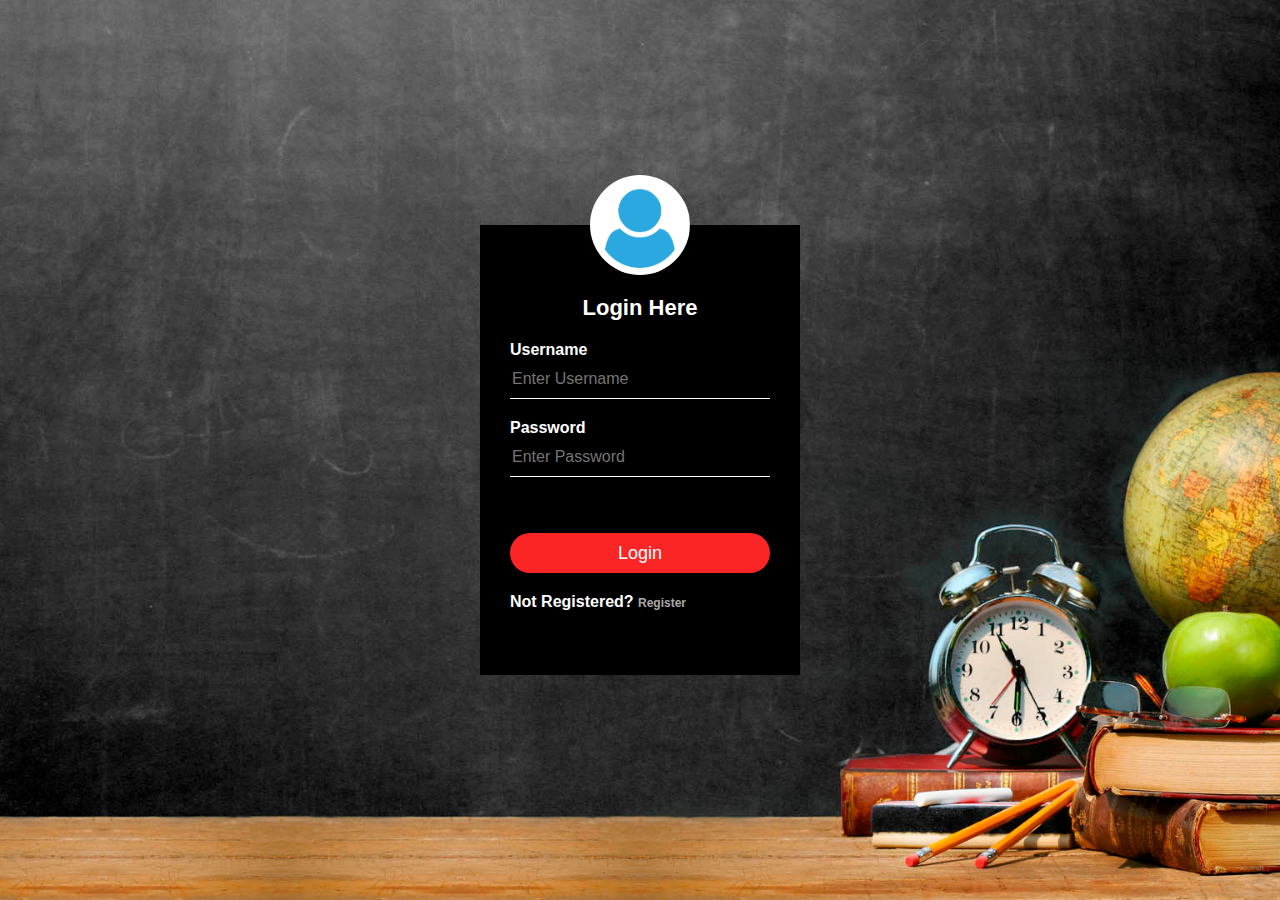
<file: index.html>
<html>
<head>
<title>Login Form</title>
	<link rel="stylesheet" type="text/css" href="style.css">
<body>
	<div class= "LoginBox">
	<img src="avatar.png" class="avatar">
		<h1>Login Here</h1>
		<form name="f1" action= "home.html" onsubmit = "return validation()" >
			<p>Username</p>
			<input type="text" id="user" name="user" placeholder="Enter Username">
			<p>Password</p>
			<input type="password" id ="pass" name="pass" placeholder="Enter Password">
			<br>
			<br>
			<br>
			<input type="submit" name="" value="Login">
			<p class="message">Not Registered? <a href="register.html">Register</a>
			</p>
		</form>
	
	</div>
	<script>  
            function validation()  
            {  
                var id=document.f1.user.value;  
                var ps=document.f1.pass.value;  
                if(id.length=="" && ps.length=="") {  
                    alert("User Name and Password fields are empty");  
                    return false;  
                }  
                else  
                {  
                    if(id.length=="") {  
                        alert("User Name is empty");  
                        return false;  
                    }   
                    if (ps.length=="") {  
                    alert("Password field is empty");  
                    return false;  
                    }  
                }                             
            }  
        </script> 

</body>

</head>
</html>
</file>
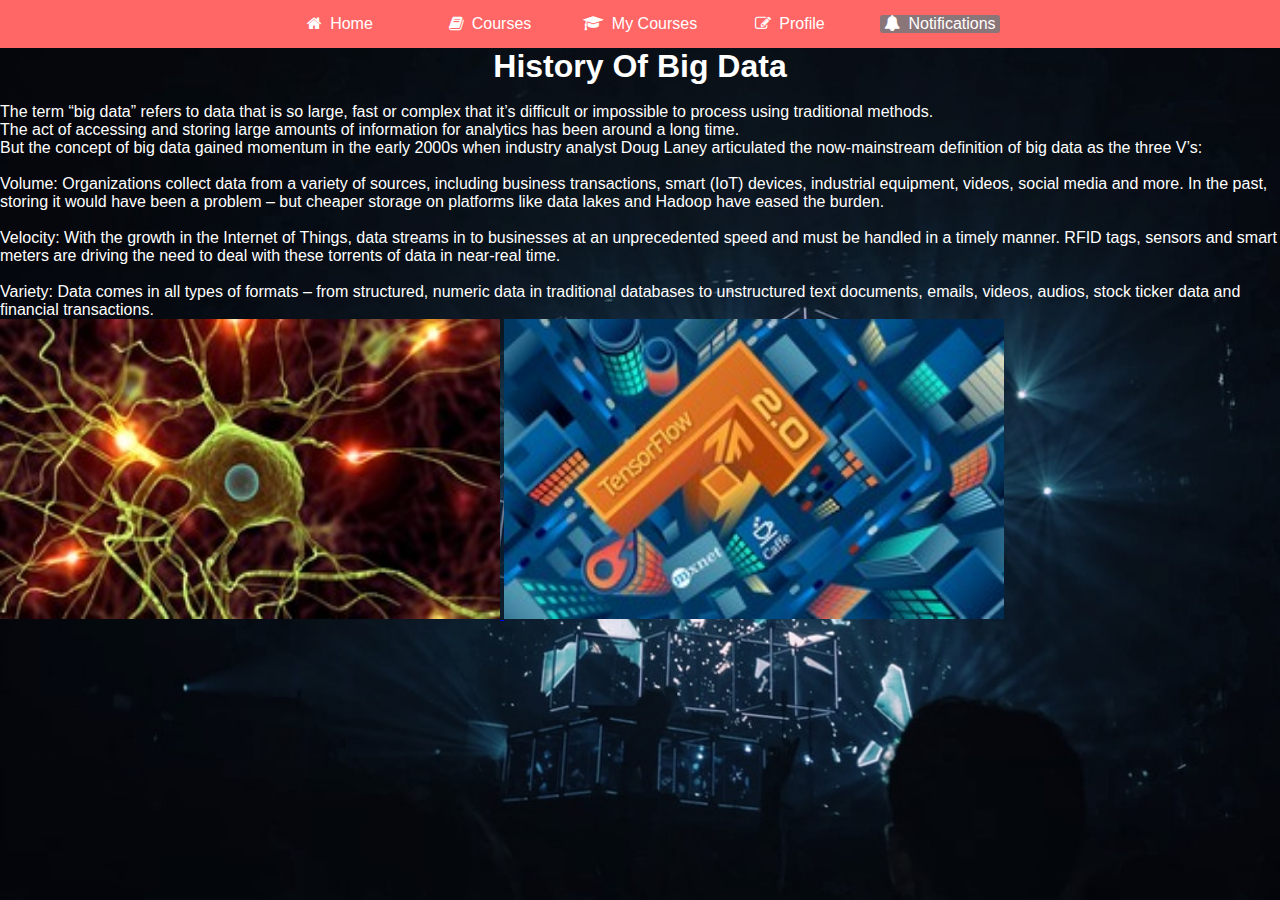
<file: bigdata.html>
<html>
<head>
<title>Drop-down Menu design - Notification</title>
<link rel="stylesheet" href="datascience.css">
<link rel="stylesheet" href="https://stackpath.bootstrapcdn.com/font-awesome/4.7.0/css/font-awesome.min.css">
</head>
<body>
    <div class="menu-bar">
<ul>
<li><a href="home.html"><i class="fa fa-home"></i>Home</a></li>
<li><a href="course.html"><i class="fa fa-book"></i>Courses</a>
    <div class="sub-menu-1">
 <ul>
          <li class="hover-me"><a href="bigdata.html">Big Data</a><i class="fa fa-angle-right"></i>
 <div class="sub-menu-2">
   <ul>
 <li><a href="datascience.html">Data Science</a></li>
              <li><a href="#">Algorithms and Techniques</a></li>  
 </ul>
</div>
 </li>
          <li class="hover-me"><a href="#">Internet of Things</a><i class="fa fa-angle-right"></i>
 <div class="sub-menu-2">
   <ul>
 <li><a href="#">Embedded Systems</a></li>
              <li><a href="#">Wireless Sensor Networks</a></li>  
 </ul>
</div>
   </li>
          <li class="hover-me"><a href="#">Artificial Intelligence</a><i class="fa fa-angle-right"></i>
 <div class="sub-menu-2">
   <ul>
 <li><a href="#">Machine Learning</a></li>
              <li><a href="#">Deep Learning</a></li>  
   </ul>
      </div>
 </li>
      </ul>
</div>
</li>
<li><a href="mycourse.html"><i class="fa fa-graduation-cap"></i>My Courses</a>
  <div class="sub-menu-1">
 <ul>
          <li><a href="#">Students Enrolled Course</a></li>
      </ul>
</div>
</li>
<li><a href="profile.html"><i class="fa fa-edit"></i>Profile</a>
    <div class="sub-menu-1">
 <ul>
          <li><a href="#">Edit Profile</a></li>
      </ul>
</div>
</li>
<li class="active"><a href="notification.html"><i class="fa fa-bell"></i>Notifications</a></li>
</ul>
</div>
<h1 class="data">History Of Big Data</h1><br>
<p class="para">The term “big data” refers to data that is so large, fast or complex that it’s difficult or impossible to process using traditional methods. <br>
The act of accessing and storing large amounts of information for analytics has been around a long time.<br> But the concept of big data gained momentum in the early 
2000s when industry analyst Doug Laney articulated the now-mainstream definition of big data as the three V’s:<br>
<br>
Volume: Organizations collect data from a variety of sources, including business transactions, smart (IoT) devices, industrial equipment, videos, social media
 and more. In the past, storing it would have been a problem – but cheaper storage on platforms like data lakes and Hadoop have eased the burden.<br>
<br>
Velocity: With the growth in the Internet of Things, data streams in to businesses at an unprecedented speed and must be handled in a timely manner.
 RFID tags, sensors and smart meters are driving the need to deal with these torrents of data in near-real time.<br>
 <br>
 Variety: Data comes in all types of formats – from structured, numeric data in traditional databases to unstructured text documents,
 emails, videos, audios, stock ticker data and financial transactions.<br>

 <a href="#"><img src="img1.jpg" width="500" height="300">      <img src="img2.jpg" width="500" height="300"></a></p>
</body>
</html>
</file>
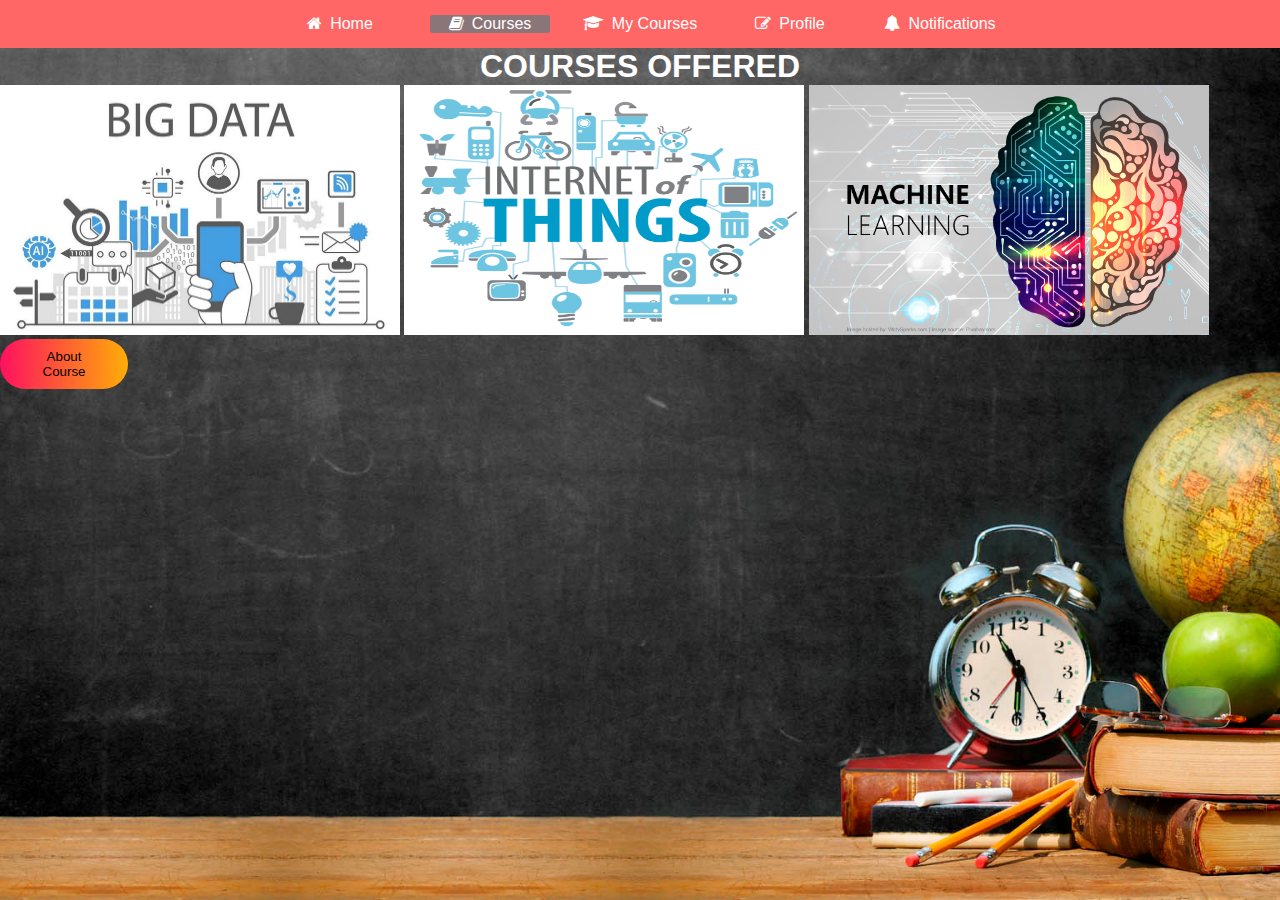
<file: course.html>
<html>
<head>
<title>Drop-down Menu design - Notification</title>
<link rel="stylesheet" href="secon.css">
<link rel="stylesheet" href="https://stackpath.bootstrapcdn.com/font-awesome/4.7.0/css/font-awesome.min.css">
</head>
<body>
    <div class="menu-bar">
<ul>
<li><a href="home.html"><i class="fa fa-home"></i>Home</a></li>
<li class="active"><a href="course.html"><i class="fa fa-book"></i>Courses</a>
    <div class="sub-menu-1">
 <ul>
          <li class="hover-me"><a href="bigdata.html">Big Data</a><i class="fa fa-angle-right"></i>
 <div class="sub-menu-2">
   <ul>
 <li><a href="datascience.html">Data Science</a></li>
              <li><a href="#">Algorithms and Techniques</a></li>  
 </ul>
</div>
 </li>
          <li class="hover-me"><a href="#">Internet of Things</a><i class="fa fa-angle-right"></i>
 <div class="sub-menu-2">
   <ul>
 <li><a href="#">Embedded Systems</a></li>
              <li><a href="#">Wireless Sensor Networks</a></li>  
 </ul>
</div>
   </li>
          <li class="hover-me"><a href="#">Artificial Intelligence</a><i class="fa fa-angle-right"></i>
 <div class="sub-menu-2">
   <ul>
 <li><a href="#">Machine Learning</a></li>
              <li><a href="#">Deep Learning</a></li>  
   </ul>
      </div>
 </li>
      </ul>
</div>
</li>
<li><a href="mycourse.html"><i class="fa fa-graduation-cap"></i>My Courses</a>
  <div class="sub-menu-1">
 <ul>
          <li><a href="#">Students Enrolled Course</a></li>
      </ul>
</div>
</li>
<li><a href="profile.html"><i class="fa fa-edit"></i>Profile</a>
    <div class="sub-menu-1">
 <ul>
          <li><a href="#">Edit Profile</a></li>
      </ul>
</div>
</li>
<li><a href="notification.html"><i class="fa fa-bell"></i>Notifications</a></li>
</ul>
</div>
<h1 class="crse">COURSES OFFERED</h1>
            
<a href = "bigdata.html"><img src="bigdata1.jpeg" width="400" height="250"></a>                         <a href = "#"><img src="iot.png" width="400" height="250"></a>                        <a href = "#"><img src="ml.jpeg" width="400" height="250"></a> 
<button type="submit" class="submit-btn" action="bigdata.html">About Course</button>           


</body>
</html>
</file>
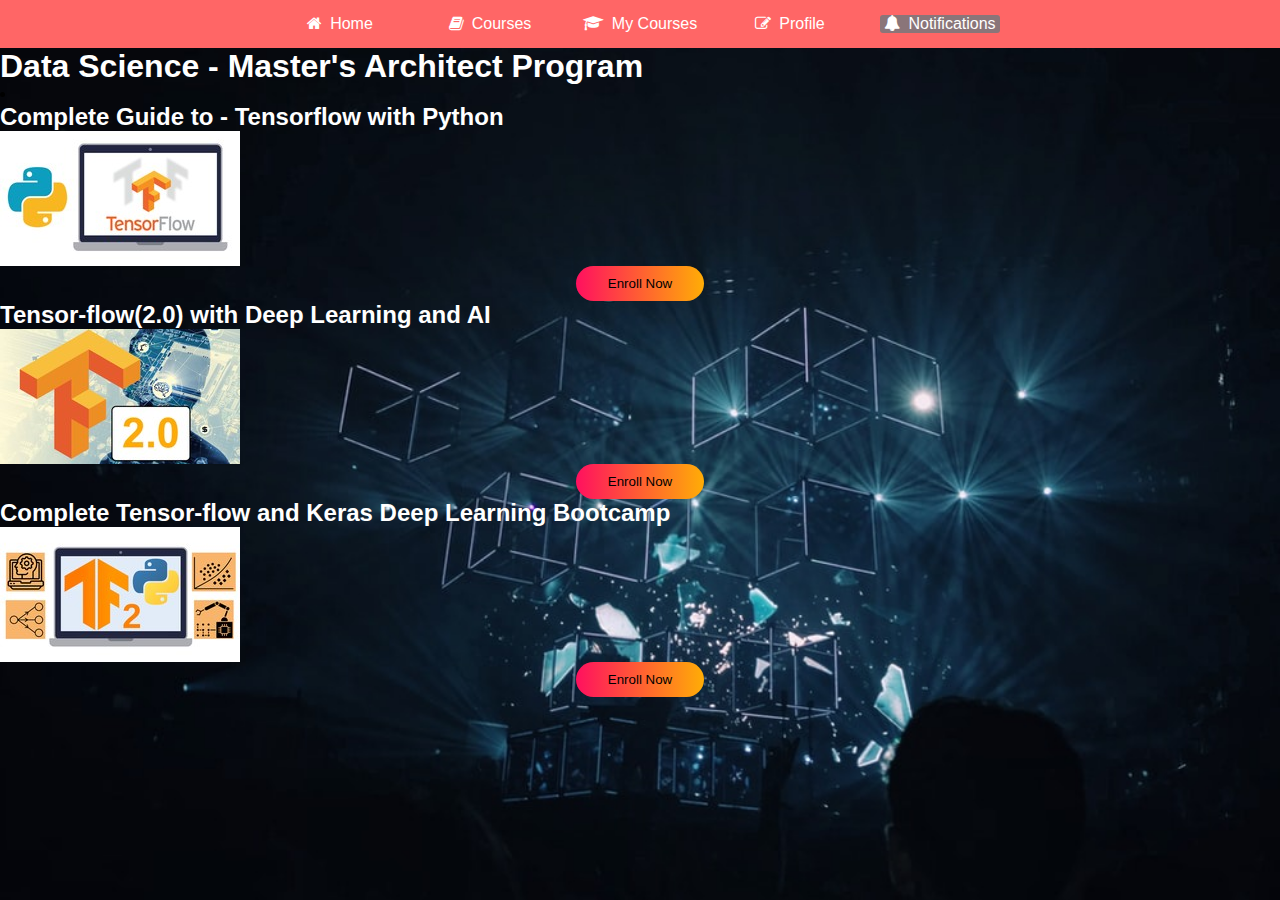
<file: datascience.html>
<html>
<head>
<title>Drop-down Menu design - Notification</title>
<link rel="stylesheet" href="datascience.css">
<link rel="stylesheet" href="https://stackpath.bootstrapcdn.com/font-awesome/4.7.0/css/font-awesome.min.css">
</head>
<body>
    <div class="menu-bar">
<ul>
<li><a href="home.html"><i class="fa fa-home"></i>Home</a></li>
<li><a href="course.html"><i class="fa fa-book"></i>Courses</a>
    <div class="sub-menu-1">
 <ul>
          <li class="hover-me"><a href="bigdata.html">Big Data</a><i class="fa fa-angle-right"></i>
 <div class="sub-menu-2">
   <ul>
 <li class = "datascience"><a href="datascience.html">Data Science</a></li>
              <li><a href="#">Algorithms and Techniques</a></li>  
 </ul>
</div>
 </li>
          <li class="hover-me"><a href="#">Internet of Things</a><i class="fa fa-angle-right"></i>
 <div class="sub-menu-2">
   <ul>
 <li><a href="#">Embedded Systems</a></li>
              <li><a href="#">Wireless Sensor Networks</a></li>  
 </ul>
</div>
   </li>
          <li class="hover-me"><a href="#">Artificial Intelligence</a><i class="fa fa-angle-right"></i>
 <div class="sub-menu-2">
   <ul>
 <li><a href="#">Machine Learning</a></li>
              <li><a href="#">Deep Learning</a></li>  
   </ul>
      </div>
 </li>
      </ul>
</div>
</li>
<li><a href="mycourse.html"><i class="fa fa-graduation-cap"></i>My Courses</a>
  <div class="sub-menu-1">
 <ul>
          <li><a href="#">Students Enrolled Course</a></li>
      </ul>
</div>
</li>
<li><a href="profile.html"><i class="fa fa-edit"></i>Profile</a>
    <div class="sub-menu-1">
 <ul>
          <li><a href="#">Edit Profile</a></li>
      </ul>
</div>
</li>
<li class="active"><a href="notification.html"><i class="fa fa-bell"></i>Notifications</a></li>
</ul>
</div>
<h1 class="ds">Data Science - Master's Architect Program</h1>
	<li>
		<ol class = "ds">
			<h2>Complete Guide to - Tensorflow with Python</h2>
			<a href="#"><img src="python.jpg"></a>
			<button type="submit" class="submit-btn">Enroll Now</button>
			<h2>Tensor-flow(2.0) with Deep Learning and AI</h2>
			<a href="#"><img src="2.0.jpg"></a>
			<button type="submit" class="submit-btn">Enroll Now</button>
			<h2>Complete Tensor-flow and Keras Deep Learning Bootcamp</h2>
			<a href="#"><img src="keras.jpg"></a>
			<button type="submit" class="submit-btn">Enroll Now</button>
			





</body>
</html>
</file>
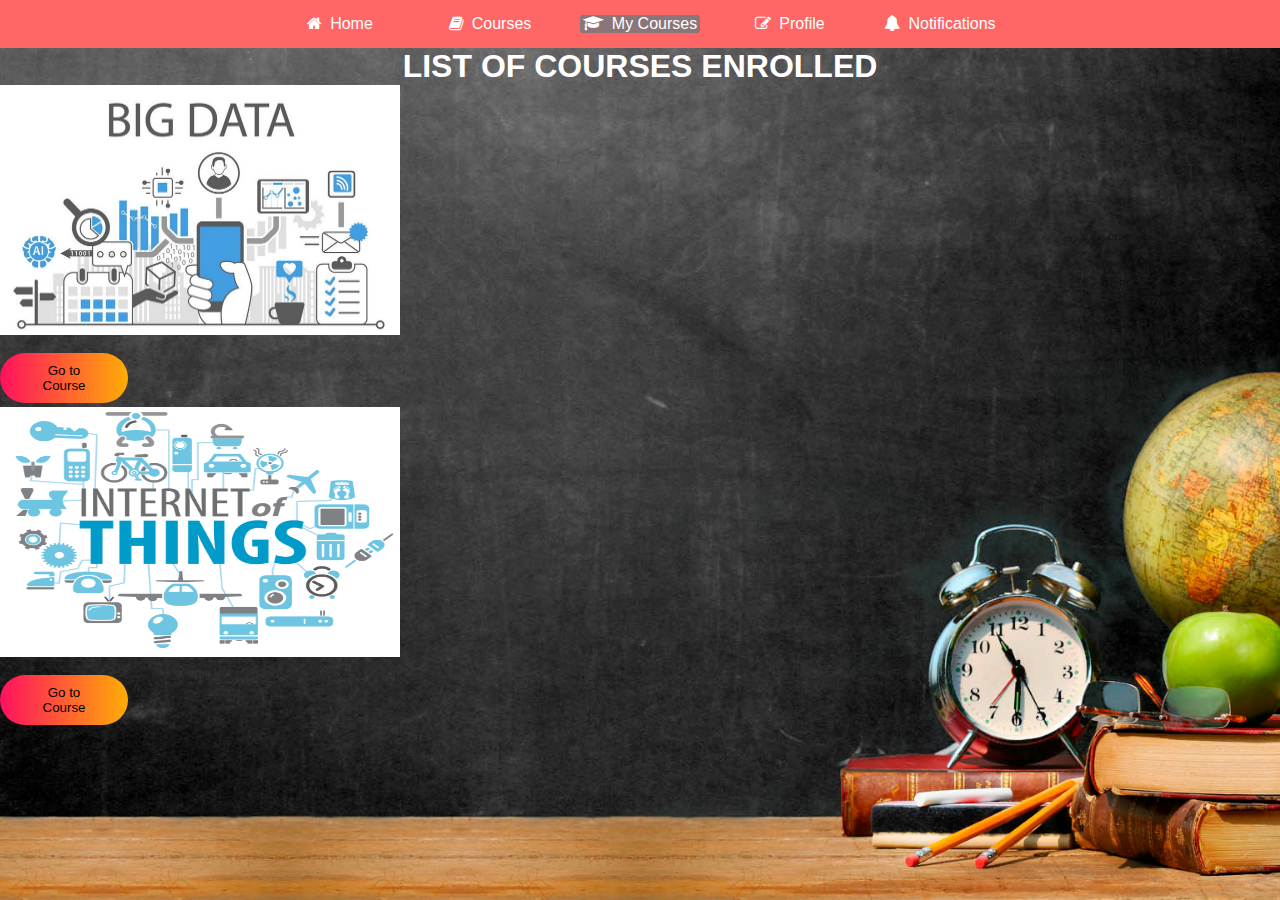
<file: mycourse.html>
<html>
<head>
<title>Drop-down Menu design - Notification</title>
<link rel="stylesheet" href="secon.css">
<link rel="stylesheet" href="https://stackpath.bootstrapcdn.com/font-awesome/4.7.0/css/font-awesome.min.css">
</head>
<body>
    <div class="menu-bar">
<ul>
<li><a href="home.html"><i class="fa fa-home"></i>Home</a></li>
<li><a href="course.html"><i class="fa fa-book"></i>Courses</a>
    <div class="sub-menu-1">
 <ul>
          <li class="hover-me"><a href="bigdata.html">Big Data</a><i class="fa fa-angle-right"></i>
 <div class="sub-menu-2">
   <ul>
 <li><a href="datascience.html">Data Science</a></li>
              <li><a href="#">Algorithms and Techniques</a></li>  
 </ul>
</div>
 </li>
          <li class="hover-me"><a href="#">Internet of Things</a><i class="fa fa-angle-right"></i>
 <div class="sub-menu-2">
   <ul>
 <li><a href="#">Embedded Systems</a></li>
              <li><a href="#">Wireless Sensor Networks</a></li>  
 </ul>
</div>
   </li>
          <li class="hover-me"><a href="#">Artificial Intelligence</a><i class="fa fa-angle-right"></i>
 <div class="sub-menu-2">
   <ul>
 <li><a href="#">Machine Learning</a></li>
              <li><a href="#">Deep Learning</a></li>  
   </ul>
      </div>
 </li>
      </ul>
</div>
</li>
<li class="active"><a href="mycourse.html"><i class="fa fa-graduation-cap"></i>My Courses</a>
  <div class="sub-menu-1">
 <ul>
          <li><a href="#">Students Enrolled Course</a></li>
      </ul>
</div>
</li>
<li><a href="profile.html"><i class="fa fa-edit"></i>Profile</a>
    <div class="sub-menu-1">
 <ul>
          <li><a href="#">Edit Profile</a></li>
      </ul>
</div>
</li>
<li><a href="notification.html"><i class="fa fa-bell"></i>Notifications</a></li>
</ul>
</div>
<h1 class="crse">LIST OF COURSES ENROLLED</h1>
            
<a href = "bigdata.html"><img src="bigdata1.jpeg" width="400" height="250"></a>  <br>
<br>
<button type="submit" class="submit-btn" action="bigdata.html">Go to Course</button><br>
<br>
<br>
<a href = "#"><img src="iot.png" width="400" height="250"></a> <br>
<br>
<button type="submit" class="submit-btn" action="bigdata.html">Go to Course</button><br>
           

</body>
</html>
</file>
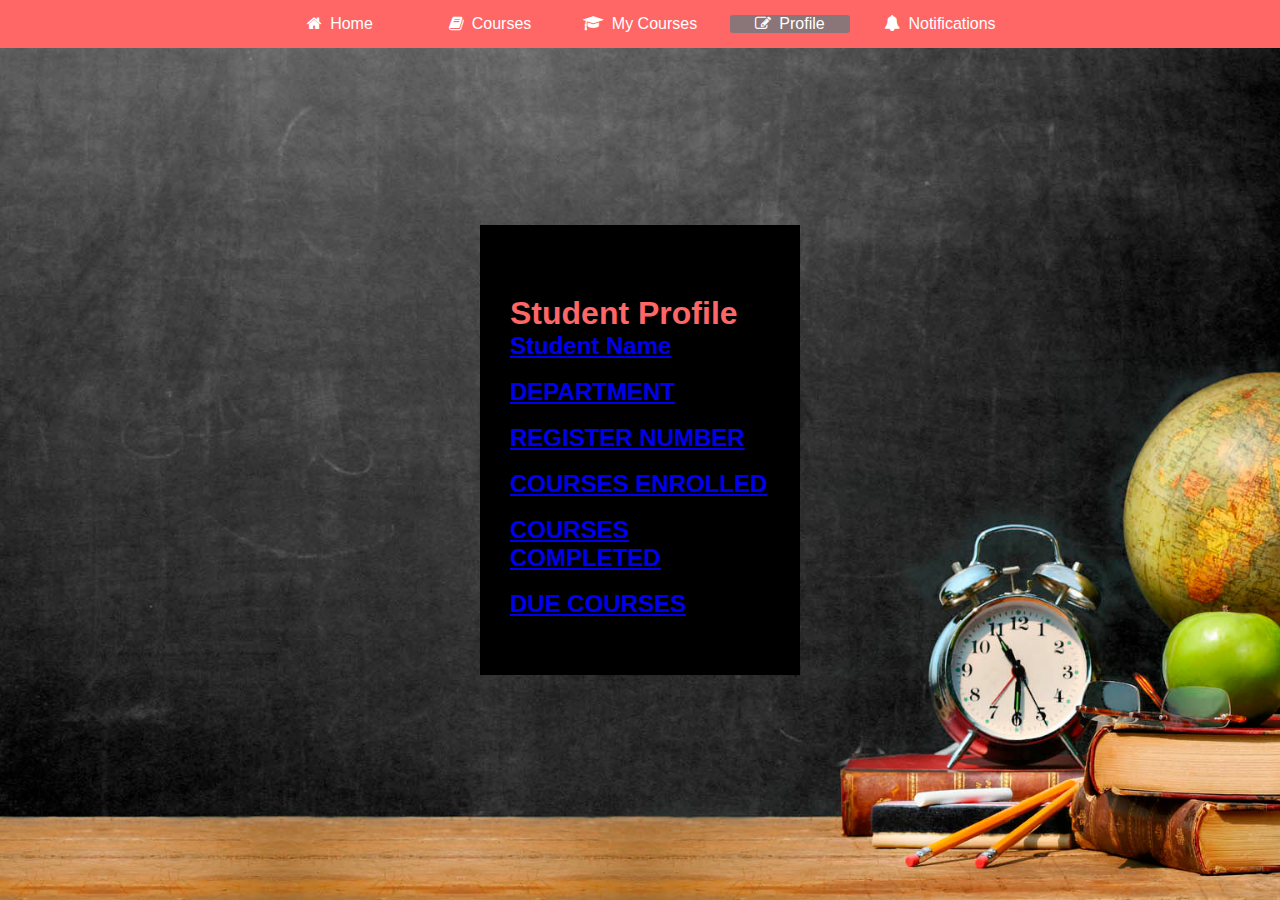
<file: profile.html>
<html>
<head>
<title>Drop-down Menu design - Notification</title>
<link rel="stylesheet" href="secon.css">
<link rel="stylesheet" href="https://stackpath.bootstrapcdn.com/font-awesome/4.7.0/css/font-awesome.min.css">
</head>
<body>
    <div class="menu-bar">
<ul>
<li><a href="home.html"><i class="fa fa-home"></i>Home</a></li>
<li><a href="course.html"><i class="fa fa-book"></i>Courses</a>
    <div class="sub-menu-1">
 <ul>
          <li class="hover-me"><a href="bigdata.html">Big Data</a><i class="fa fa-angle-right"></i>
 <div class="sub-menu-2">
   <ul>
 <li><a href="datascience.html">Data Science</a></li>
              <li><a href="#">Algorithms and Techniques</a></li>  
 </ul>
</div>
 </li>
          <li class="hover-me"><a href="#">Internet of Things</a><i class="fa fa-angle-right"></i>
 <div class="sub-menu-2">
   <ul>
 <li><a href="#">Embedded Systems</a></li>
              <li><a href="#">Wireless Sensor Networks</a></li>  
 </ul>
</div>
   </li>
          <li class="hover-me"><a href="#">Artificial Intelligence</a><i class="fa fa-angle-right"></i>
 <div class="sub-menu-2">
   <ul>
 <li><a href="#">Machine Learning</a></li>
              <li><a href="#">Deep Learning</a></li>  
   </ul>
      </div>
 </li>
      </ul>
</div>
</li>
<li><a href="mycourse.html"><i class="fa fa-graduation-cap"></i>My Courses</a>
  <div class="sub-menu-1">
 <ul>
          <li><a href="#">Students Enrolled Course</a></li>
      </ul>
</div>
</li>
<li class="active"><a href="profile.html"><i class="fa fa-edit"></i>Profile</a>
    <div class="sub-menu-1">
 <ul>
          <li><a href="#">Edit Profile</a></li>
      </ul>
</div>
</li>
<li><a href="notification.html"><i class="fa fa-bell"></i>Notifications</a></li>
</ul>
</div>
	<div class= "LoginBox">
		<h1>Student Profile</h1>
		<a href="#"><h2>Student Name</h2></a><br>
		<a href="#"><h2>DEPARTMENT</h2></a><br>
		<a href="#"><h2>REGISTER NUMBER</h2></a><br>
		<a href="#"><h2>COURSES ENROLLED</h2></a><br>
		<a href="#"><h2>COURSES COMPLETED</h2></a><br>
		<a href="#"><h2>DUE COURSES</h2></a><br>
	</div>
</body>
</html>
</file>
<file: style.css>
body{
	margin: 0;
	padding: 0;
	background : url(bg3.jpg);
	background-size : cover;
	background-position: center;
	font-family: sans-serif;
}

.loginbox{
	width:320px;
	height:450px;
	background:#000;
	color:#fff;
	top:50%;
	left:50%;
	position:absolute;
	transform:translate(-50%,-50%);
	box-sizing:border-box;
	padding:70px 30px;
}
.avatar{
	width:100px;
	height:100px;
	border-radius:50%;
	position:absolute;
	top:-50px;
	left: calc(50% - 50px);
}
h1{
	margin:0;
	padding:0 0 20px;
	text-align:center;
	font-size:22px;
}
.loginbox p{
	margin: 0;
	padding: 0;
	font-weight: bold;
}
.loginbox input{
	width: 100%;
	margin-bottom:20px;
}
.loginbox input[type="text"],input[type="password"]
{
	border:none;
	border-bottom:1px solid #fff;
	background: transparent;
	outline:none;
	height:40px;
	color:#fff;
	font-size: 16px;
}
.loginbox input[type="submit"]
{
	border: none;
	outline: none;
	height: 40px;
	background: #fb2525;
	color:#fff;
	font-size: 18px;
	border-radius: 20px;
}
.loginbox input[type="submit"]:hover
{
	cursor:pointer;
	background:#ffc107;
	color:#000;
}
.loginbox a{
	text-decoration: none;
	font-size: 12px;
	line-height: 20px;
	color: darkgrey;
}
.loginbox a:hover
{
	color: #ffc107;
}
</file>
<file: datascience.css>
*
{
padding: 0;
margin: 0;
box-sizing: border-box;
}
body
{
background-image: url(datascience.jpg);
background-size: cover;
background-position: center;
font-family: sans-serif;
}
.menu-bar
{
background: #ff6666;
text-align: center;
}
.menu-bar ul
{
display: inline-flex;
list-style: none;
color: rgb(0,0,100);
}
.menu-bar ul li
{
width: 120px;
margin: 15px;
}
.menu-bar ul li a
{
text-decoration: none;
color: #fff;
}
.active, .menu-bar ul li:hover
{
background: #8a7579;
border-radius: 3px;
}
.menu-bar .fa
{
margin-right: 8px;
}
.sub-menu-1
{
display: none;
}
.menu-bar ul li:hover .sub-menu-1
{
display: block;
position: absolute;
background: #ff6666;
margin-top: 15px;
margin-left: -15px;
}
.menu-bar ul li:hover .sub-menu-1 ul
{
display: block;
margin: 10px;
}
.menu-bar ul li:hover .sub-menu-1 ul li {
width:150px;
padding:15px;
border-bottom: 1px dotted #fff;
background: #ff6666;
border-radius:0;
text-align:left;
}
.menu-bar ul li:hover .sub-menu-1 ul li:last-child{
border-bottom:none;
}
.menu-bar ul li:hover .sub-menu-1 ul li a:hover
{
color: #b2ff00;
}
.fa-angle-right
{
float: right;
color: #fff;
}
.sub-menu-2
{
display: none;
}
.hover-me:hover .sub-menu-2
{
position: absolute;
display: block;
margin-top: -40px;
margin-left: 140px;
background: transparent;
}
.ds{
	text-align:"center";
	color:#fff;
}
.submit-btn{
width:10%;
padding: 10px 30px;
cursor: pointer;
display: block;
margin: auto;
background: linear-gradient(to right, #ff105f,#ffad06);
border: 0;
outline: none;
border-radius: 30px;

}
.data
{
	color:#fff;
	text-align:center;
}
.para
{
	color:#fff;
}
.images
{
	width:120px;
	height:120px;
}
</file>
<file: secon.css>
*
{
padding: 0;
margin: 0;
box-sizing: border-box;
}
body
{
background-image: url(bg3.jpg);
background-size: cover;
background-position: center;
font-family: sans-serif;
}
.menu-bar
{
background: #ff6666;
text-align: center;
}
.menu-bar ul
{
display: inline-flex;
list-style: none;
color: rgb(0,0,100);
}
.menu-bar ul li
{
width: 120px;
margin: 15px;
}
.menu-bar ul li a
{
text-decoration: none;
color: #fff;
}
.active, .menu-bar ul li:hover
{
background: #8a7579;
border-radius: 3px;
}
.menu-bar .fa
{
margin-right: 8px;
}
.sub-menu-1
{
display: none;
}
.menu-bar ul li:hover .sub-menu-1
{
display: block;
position: absolute;
background:  #ff6666;
margin-top: 15px;
margin-left: -15px;
}
.menu-bar ul li:hover .sub-menu-1 ul
{
display: block;
margin: 10px;
}
.menu-bar ul li:hover .sub-menu-1 ul li {
width:150px;
padding:15px;
border-bottom: 1px dotted #fff;
background: #ff6666;
border-radius:0;
text-align:left;
}
.menu-bar ul li:hover .sub-menu-1 ul li:last-child{
border-bottom:none;
}
.menu-bar ul li:hover .sub-menu-1 ul li a:hover
{
color: #b2ff00;
}
.fa-angle-right
{
float: right;
color: #fff;
}
.sub-menu-2
{
display: none;
}
.hover-me:hover .sub-menu-2
{
position: absolute;
display: block;
margin-top: -40px;
margin-left: 140px;
background: transparent;
}
.datascience
{
	background-image:url(datascience.jpg);
	background-size: cover;
	background-position: center;
	
}
.crse
{
	text-align:center;
	color:#fff;
	text-decoration:none;
}
.crse1
{
	color:#fff;
}
.submit-btn{
width:10%;
padding: 10px 30px;
cursor: pointer;
display: block;
margin: auto;
position:absolute;
background: linear-gradient(to right, #ff105f,#ffad06);
border: 0;
outline: none;
border-radius: 30px;

}
.loginbox{
	width:320px;
	height:450px;
	text-decoration:none;
	background:#000;
	color:#ff6666;
	top:50%;
	left:50%;
	position:absolute;
	transform:translate(-50%,-50%);
	box-sizing:border-box;
	padding:70px 30px;
}
</file>
